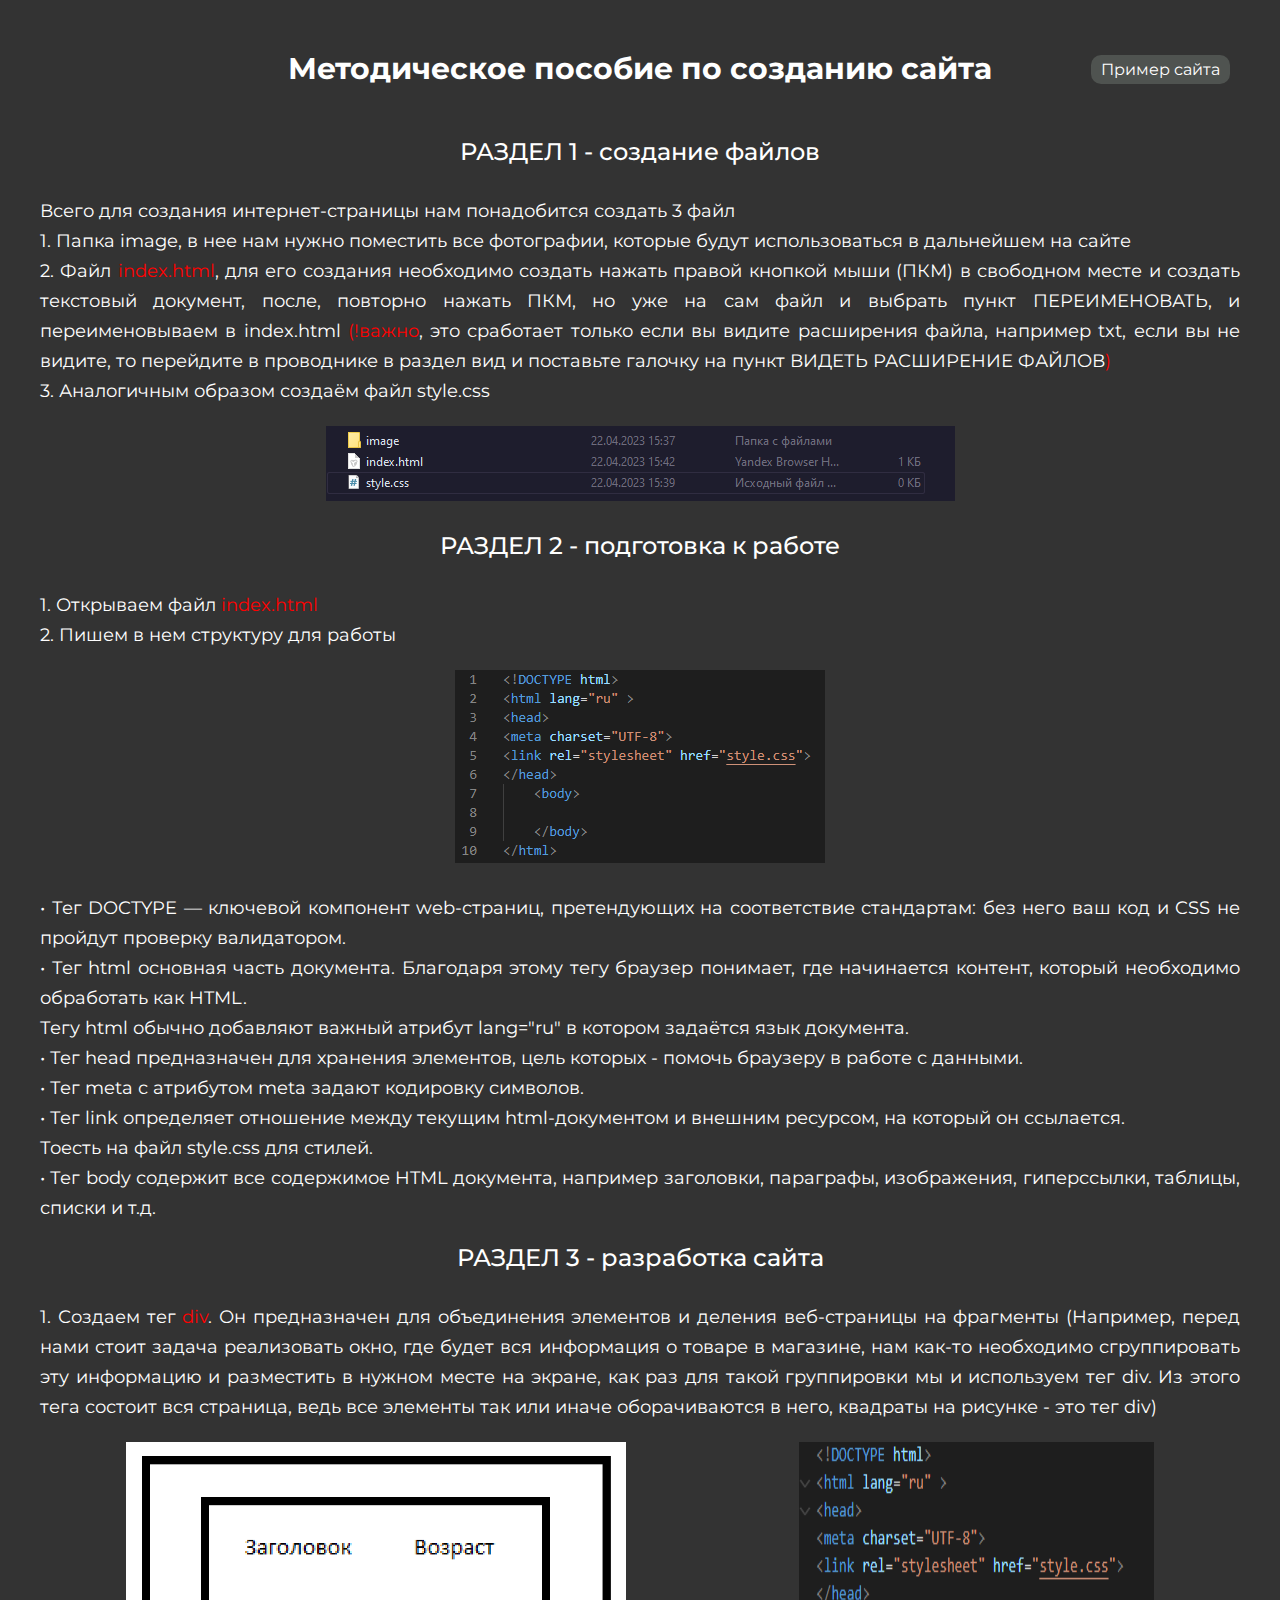
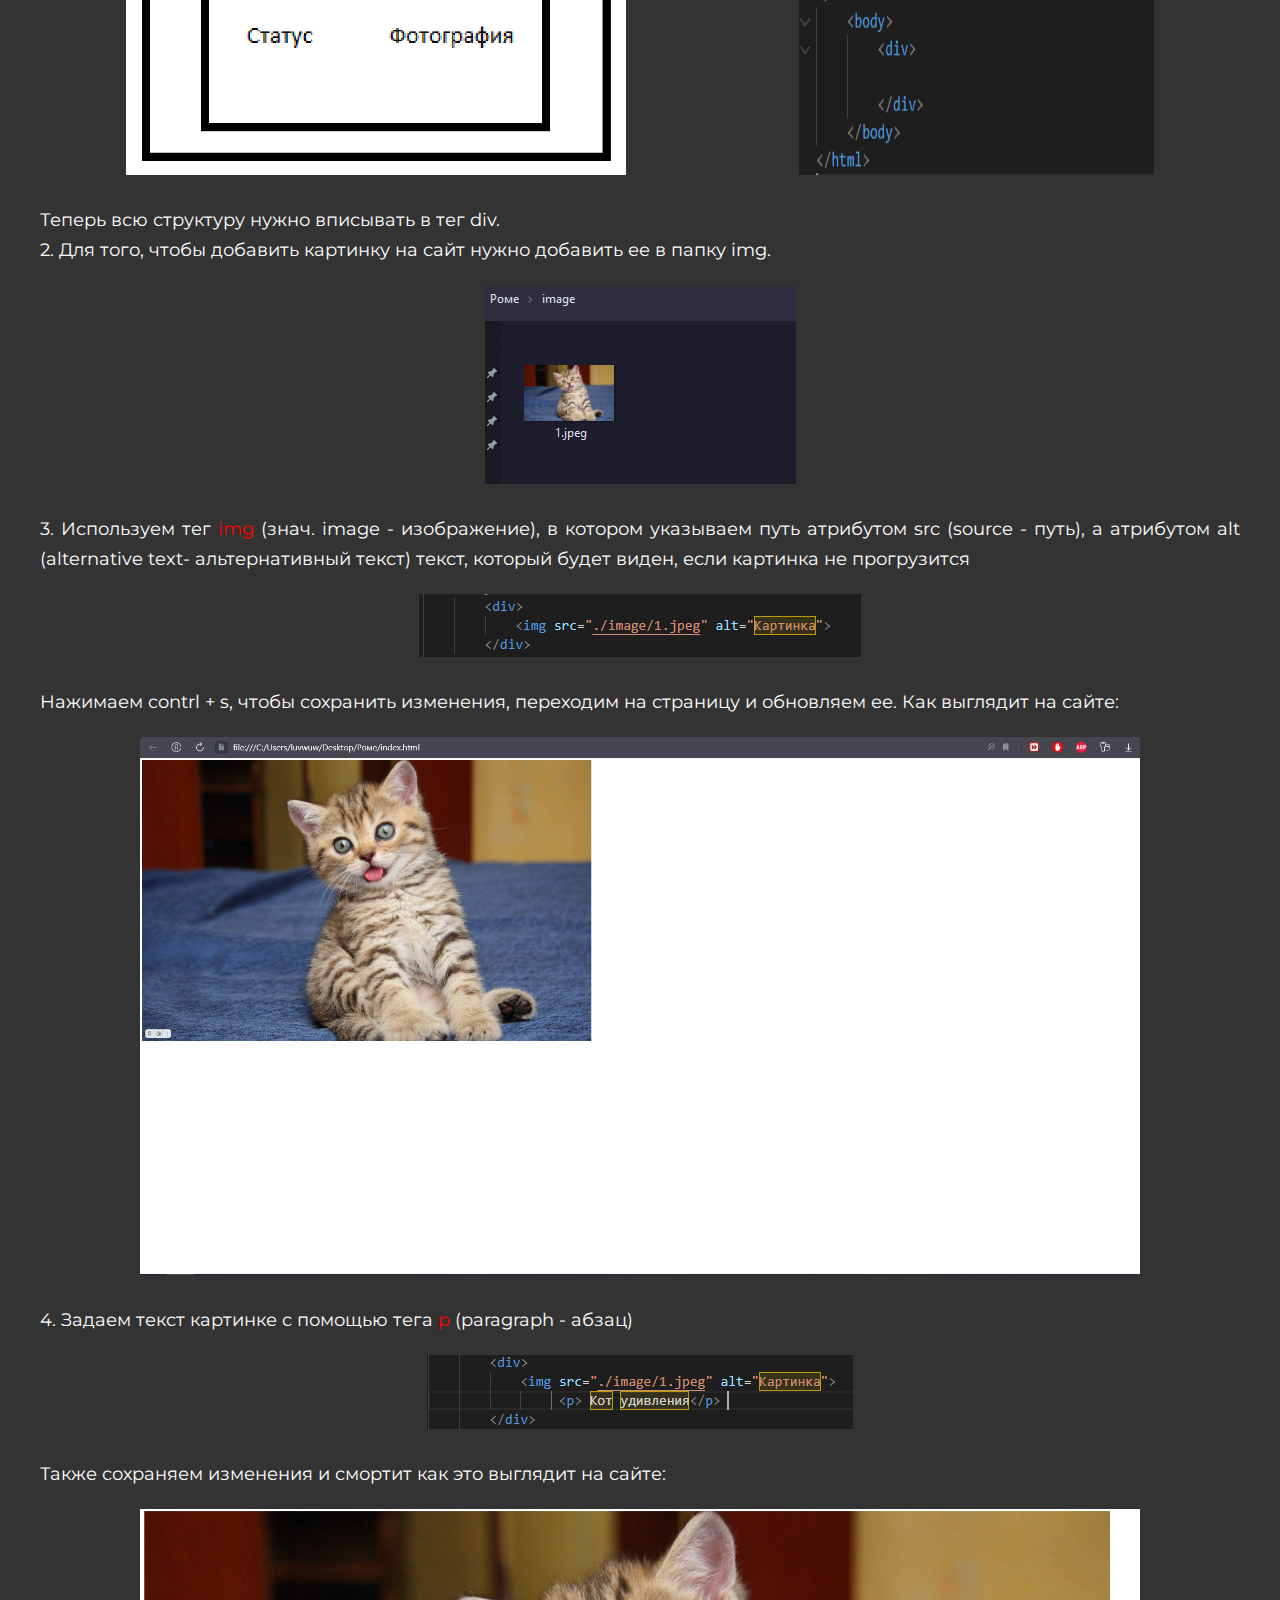
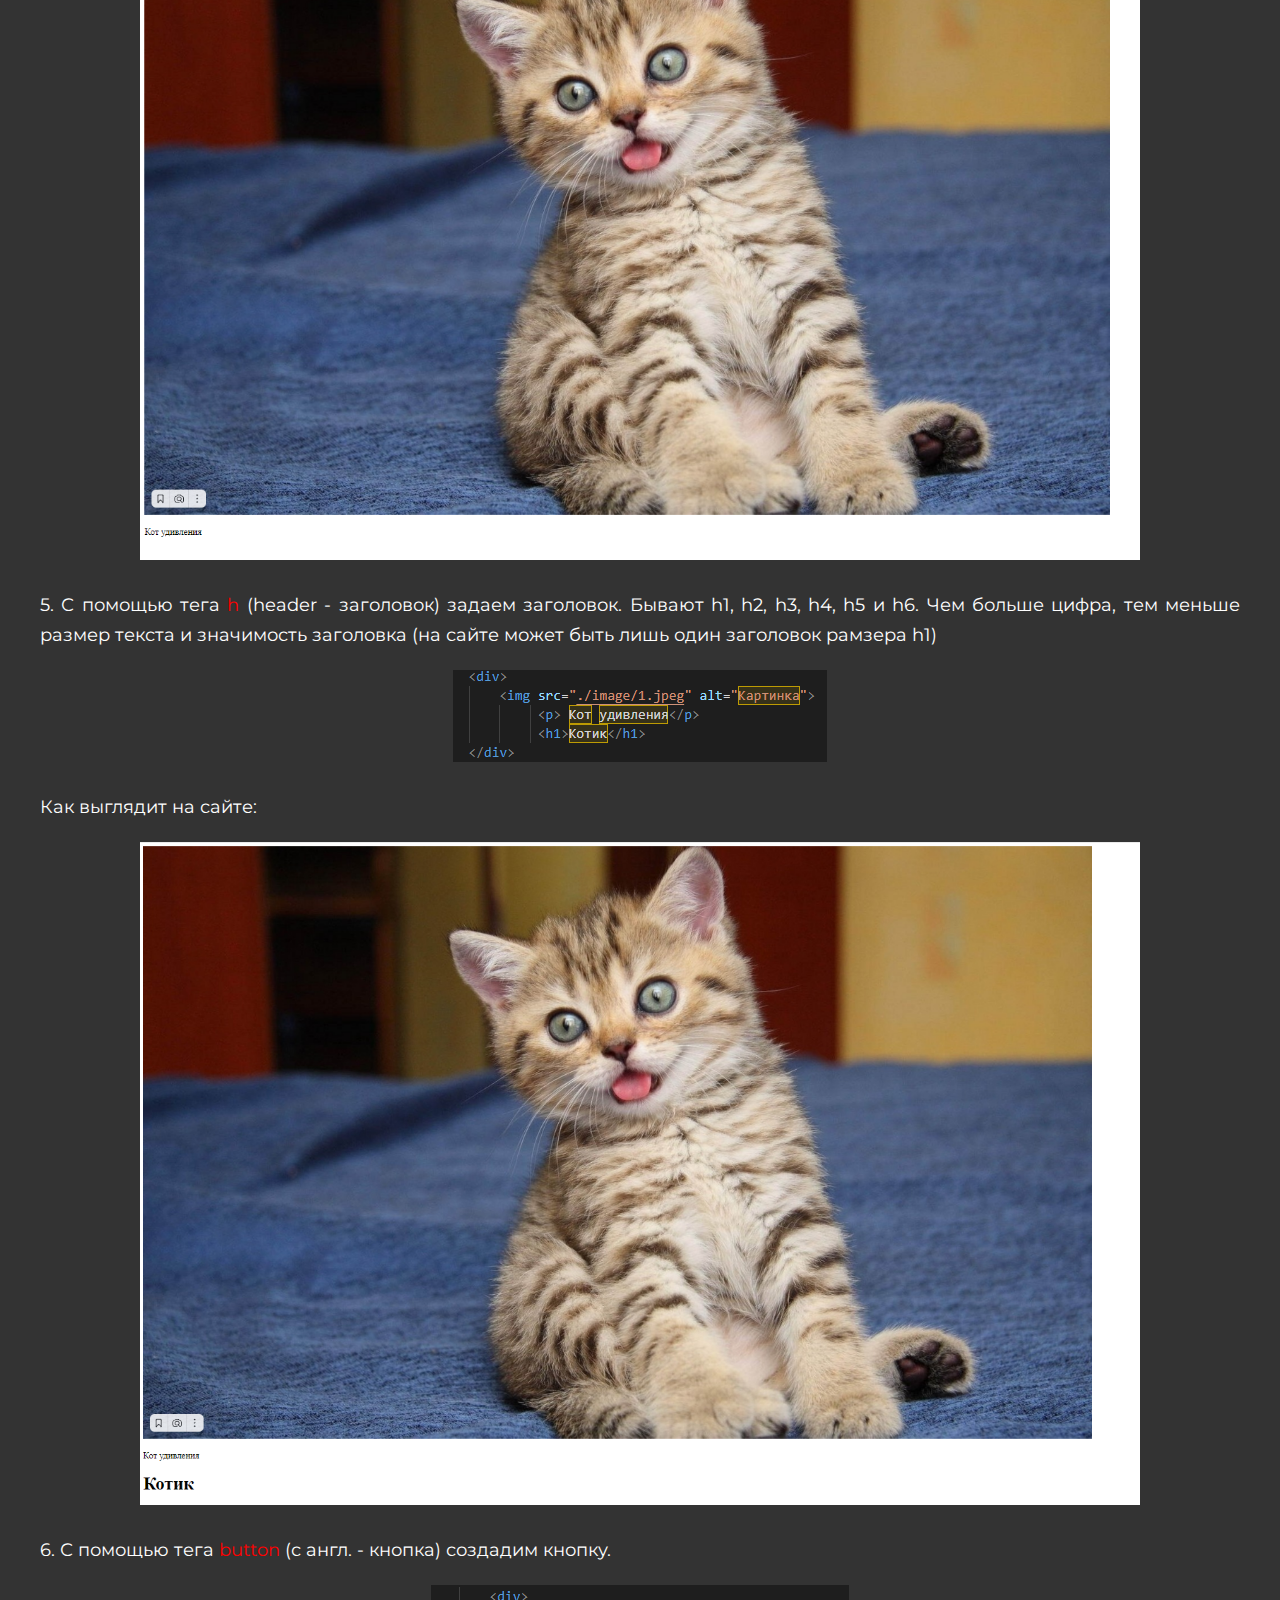
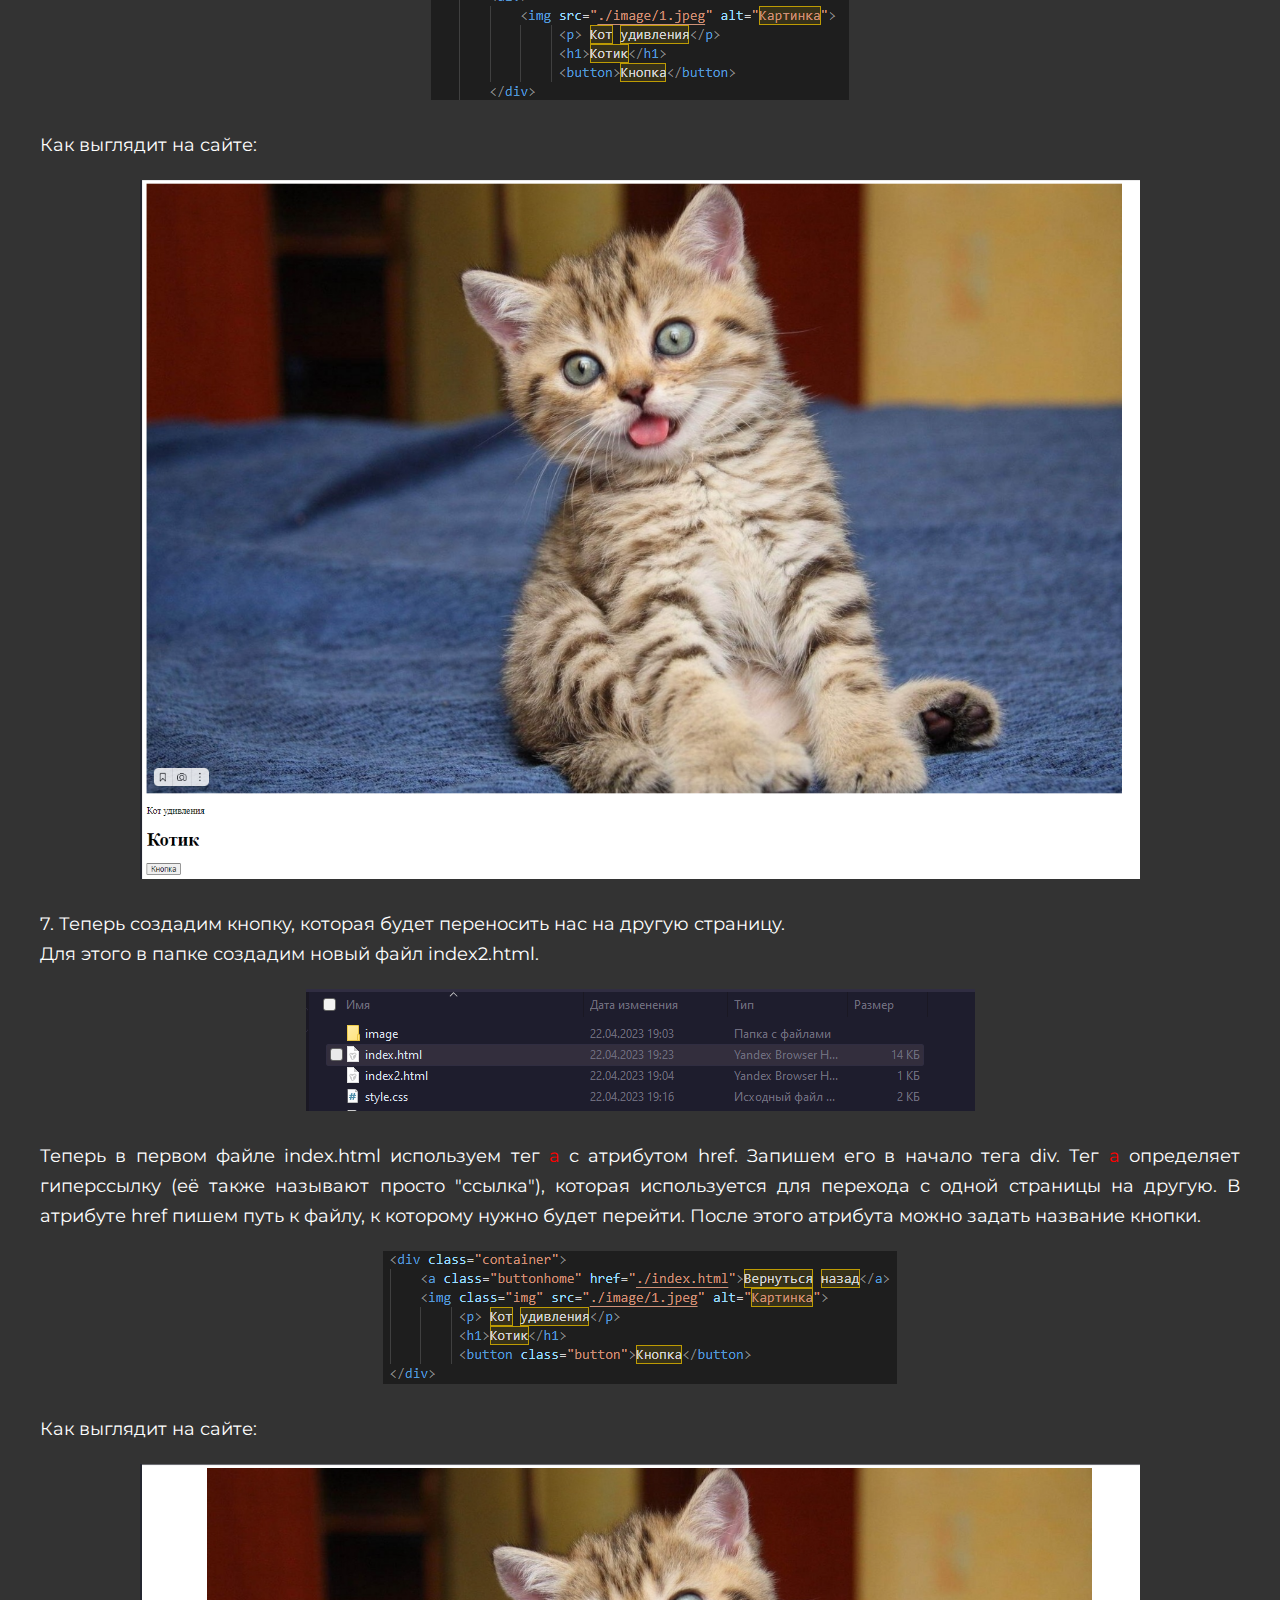
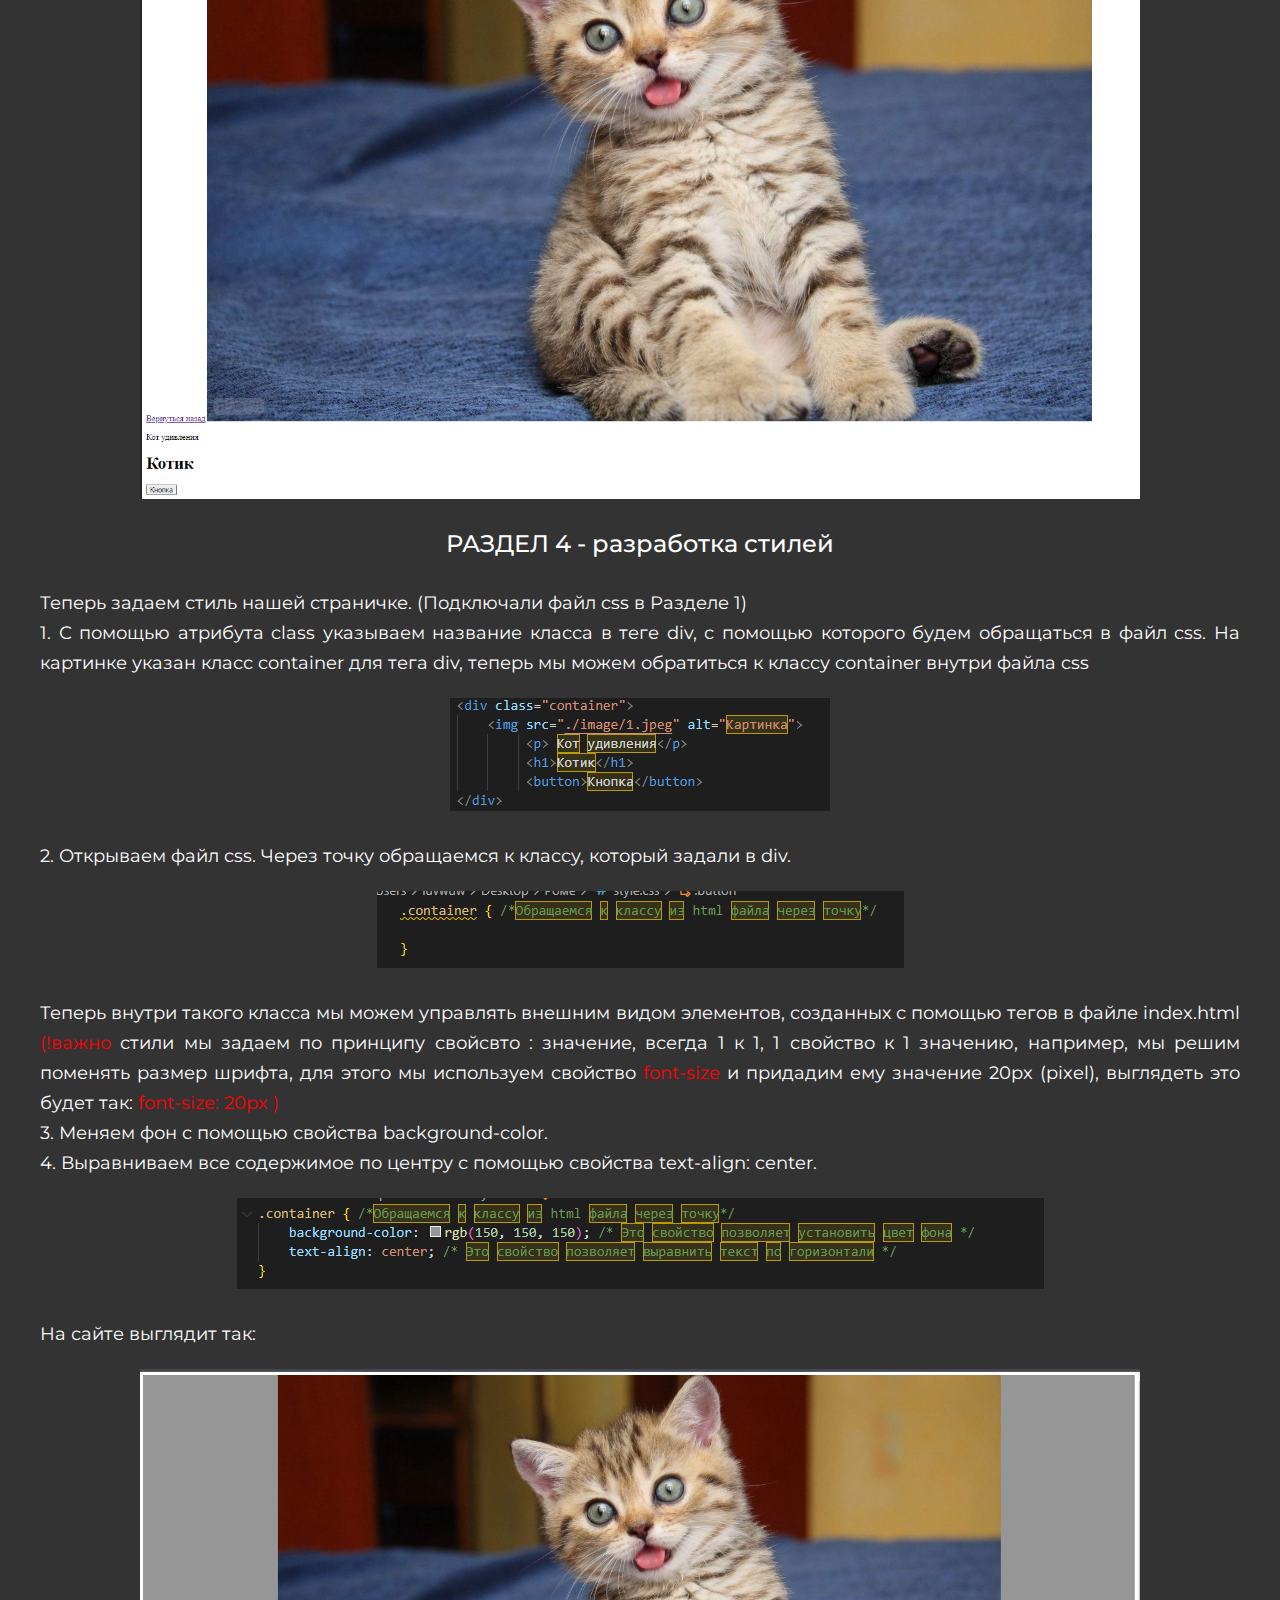
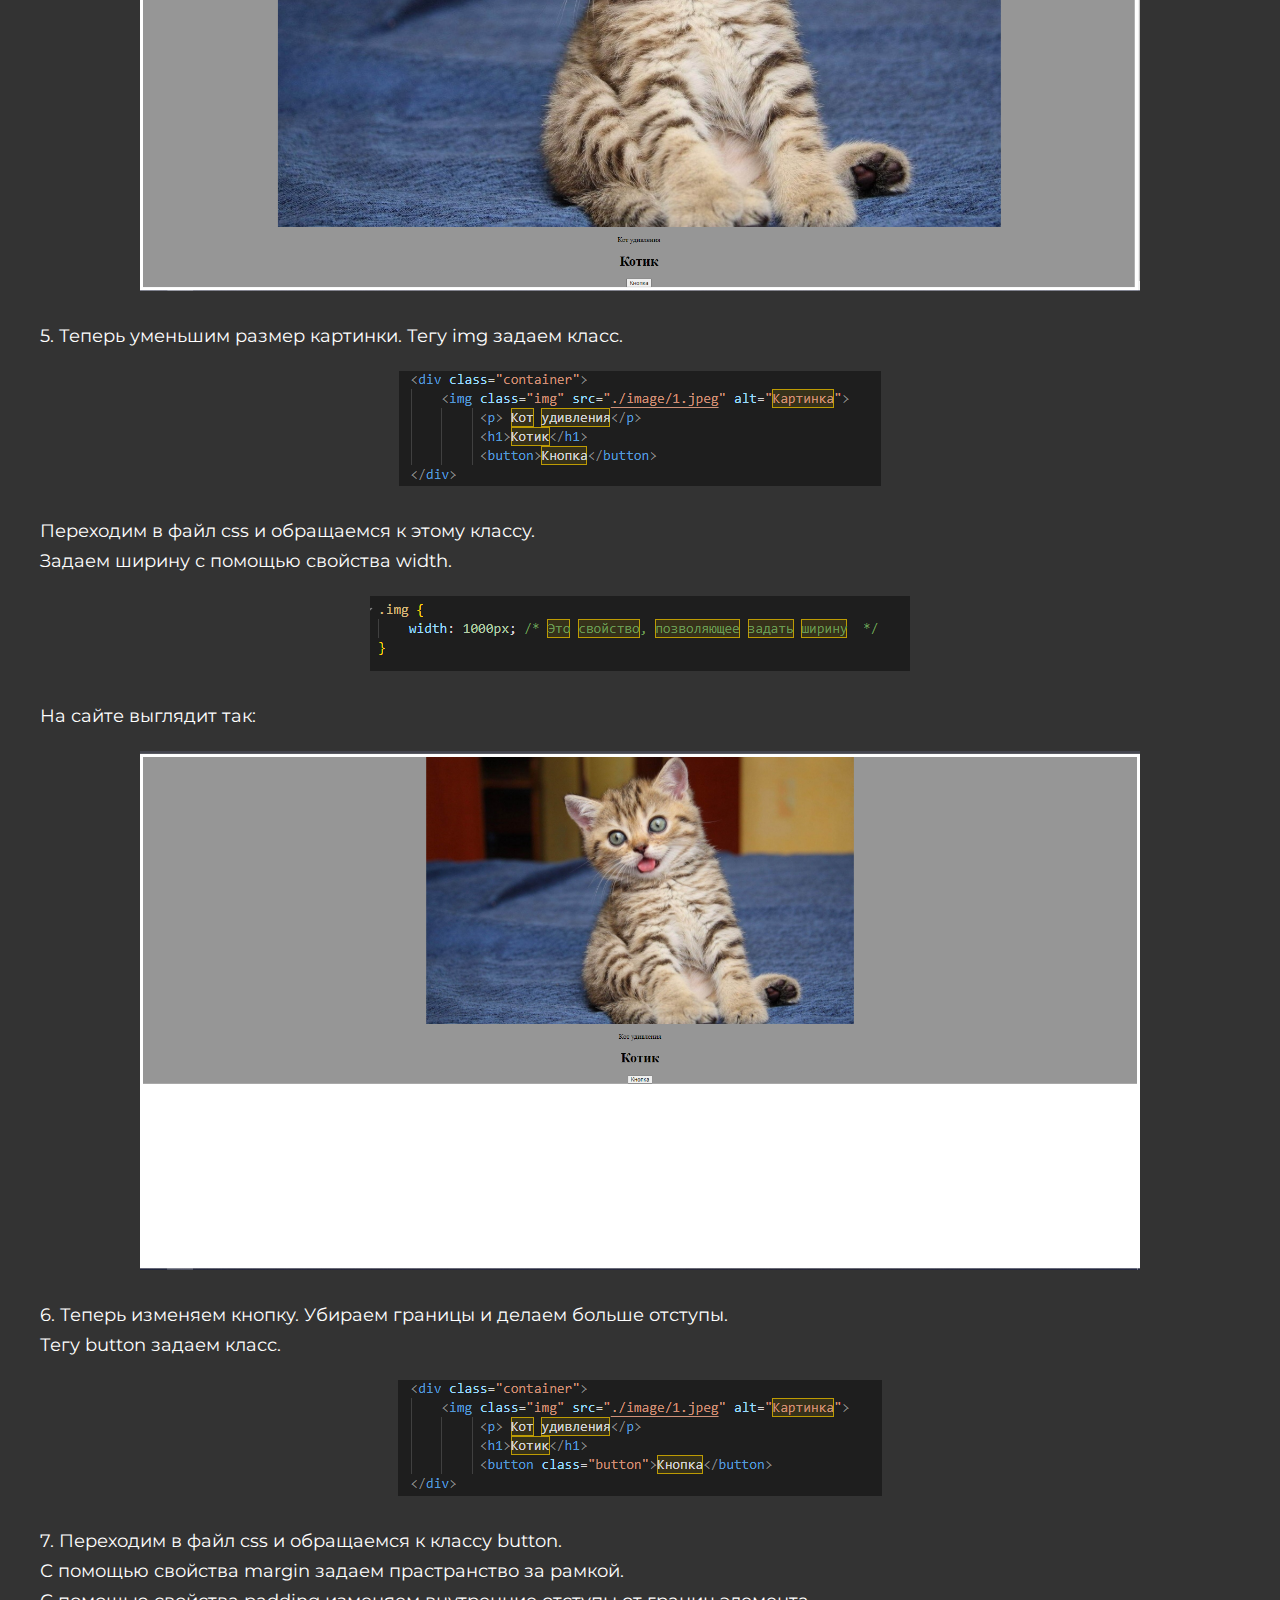
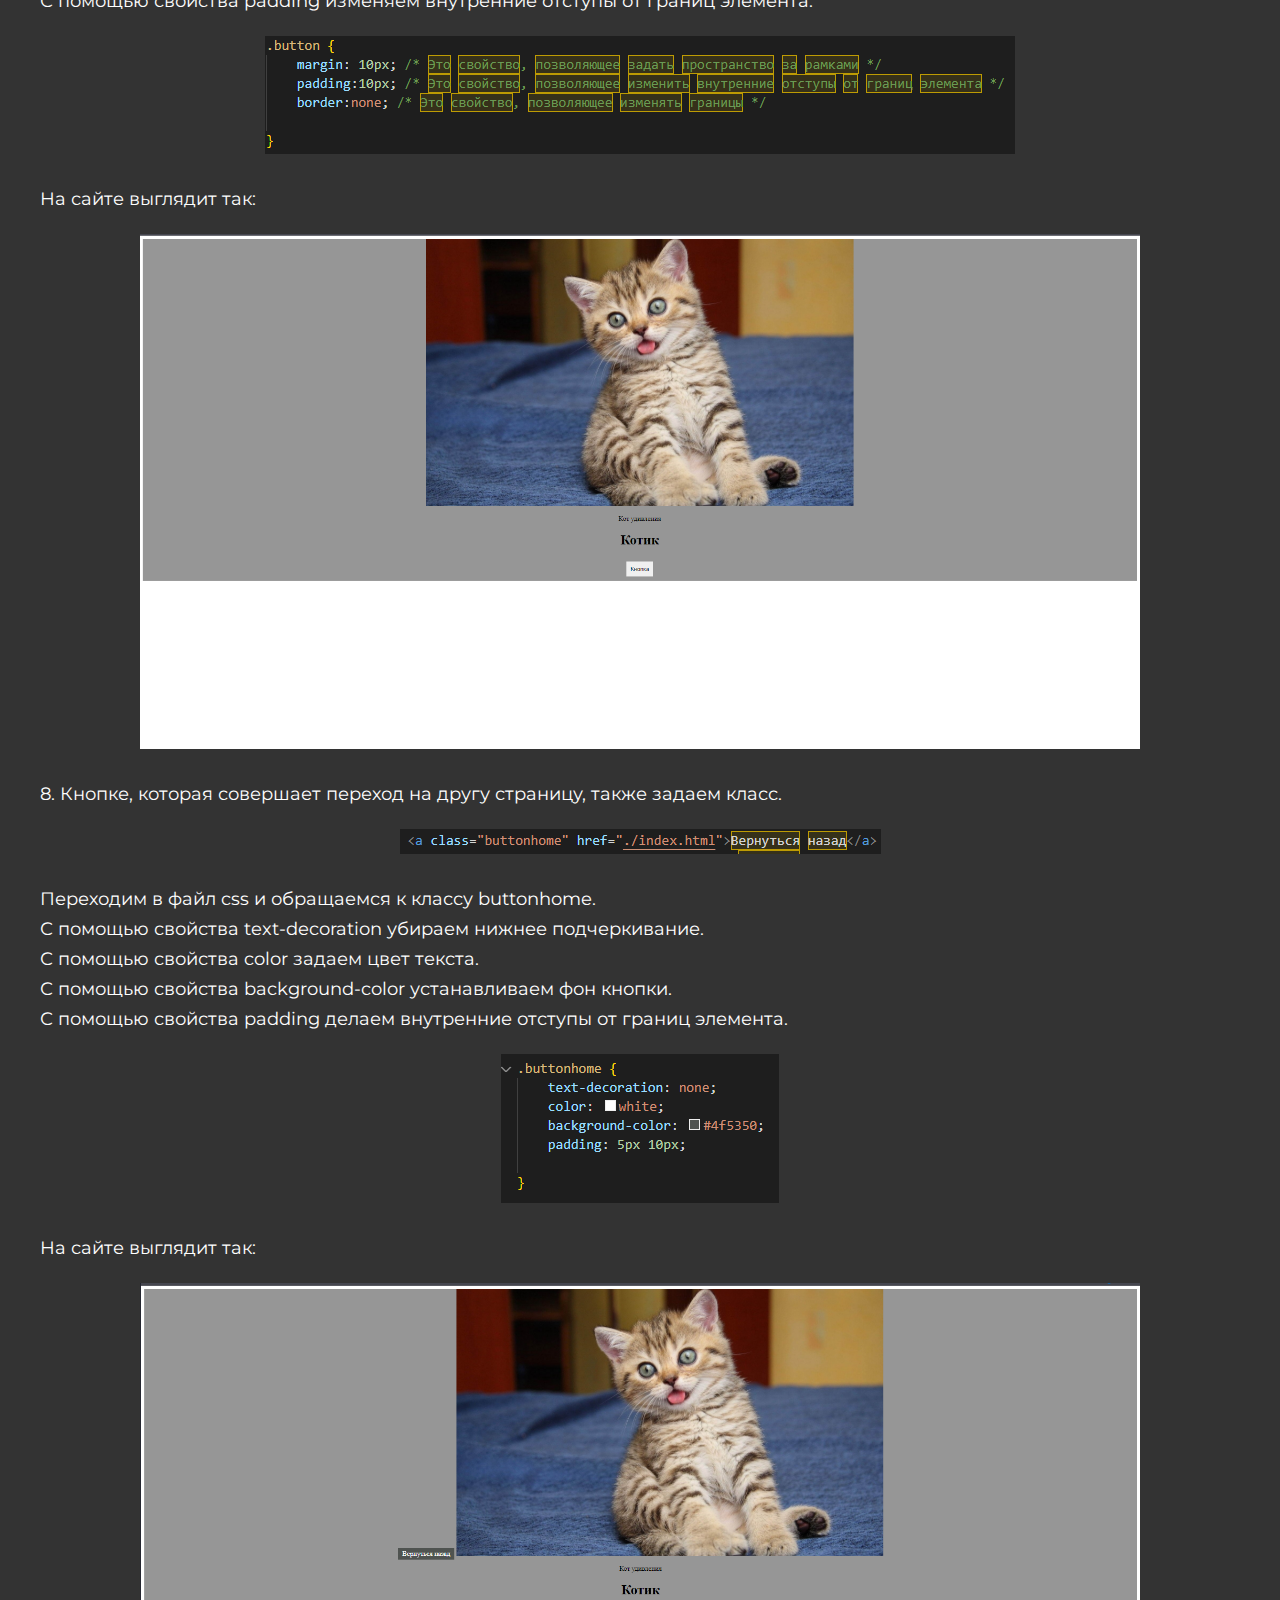
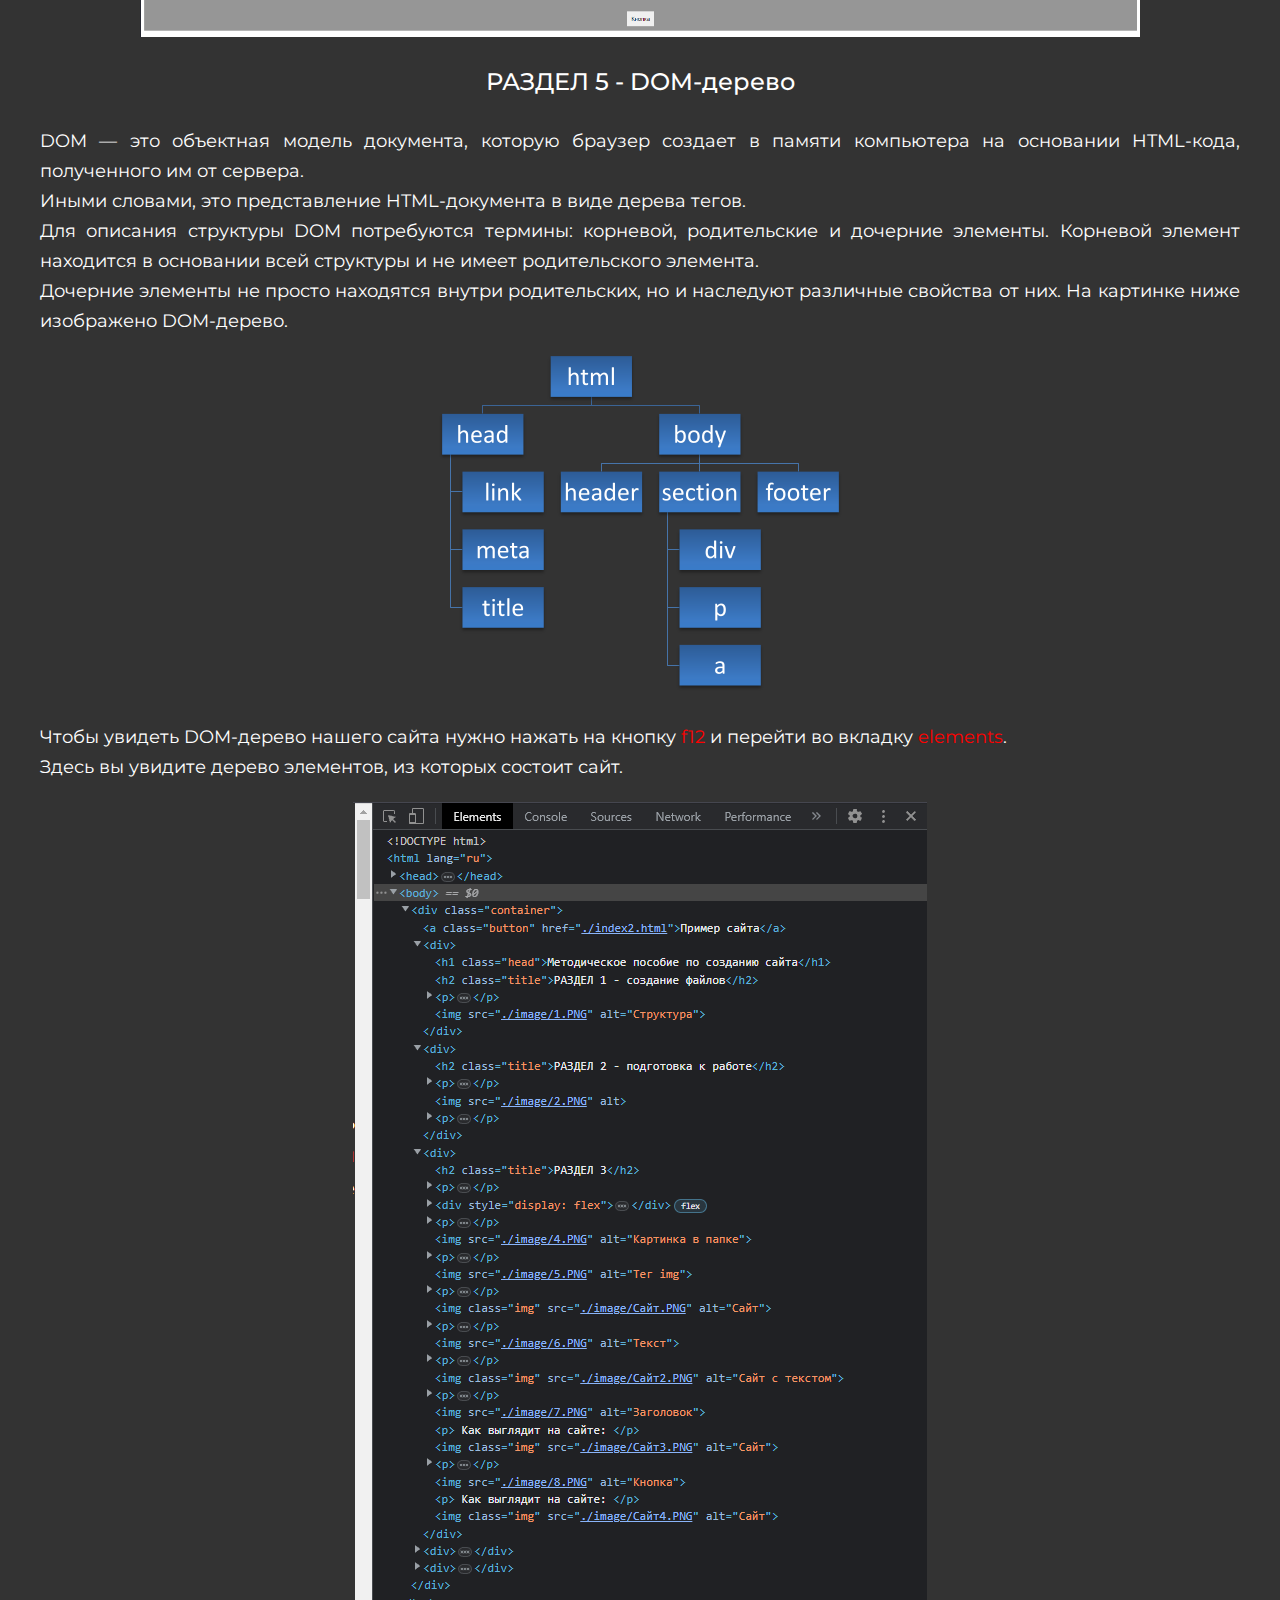
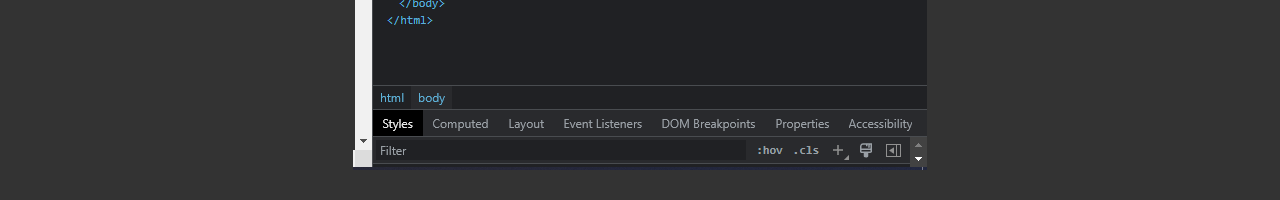
<file: index.html>
<!DOCTYPE html>
<html lang="ru" >
<head>
<meta charset="UTF-8">
<link rel="stylesheet" href="style.css">
</head> 
    <body> 
        <div class="container">
            <a class="button" href="./index2.html">Пример сайта</a>
            <div>
                <h1 class="head">Методическое пособие по созданию сайта</h1>
                <h2 class="title">РАЗДЕЛ 1 - создание файлов</h2>
                <p>Всего для создания интернет-страницы нам понадобится создать 3 файл <br>
                    1. Папка image, в нее нам нужно поместить все фотографии, которые будут использоваться в дальнейшем на сайте<br>
                    2. Файл <span>index.html</span>, для его создания необходимо создать нажать правой кнопкой мыши (ПКМ) в свободном месте и создать текстовый документ, после, повторно нажать ПКМ, но уже на сам файл и выбрать пункт ПЕРЕИМЕНОВАТЬ, и переименовываем в index.html <span>(!важно</span>, это сработает только если вы видите расширения файла, например txt, если вы не видите, то перейдите в проводнике в раздел вид и поставьте галочку на пункт ВИДЕТЬ РАСШИРЕНИЕ ФАЙЛОВ<span>)</span><br>
                    3. Аналогичным образом создаём файл style.css
                </p>
                <img src="./image/1.PNG" alt="Структура">
            </div>
                <div>
                    <h2 class="title">РАЗДЕЛ 2 - подготовка к работе</h2>
                    <p>
                        1. Открываем файл <span>index.html</span><br>
                        2. Пишем в нем структуру для работы  
                    </p>
                    <img src="./image/2.PNG" alt="">
                    <p> • Тег DOCTYPE — ключевой компонент web-страниц, претендующих на соответствие стандартам: без него ваш код и CSS не пройдут проверку валидатором. <br>
                        • Тег html основная часть документа. Благодаря этому тегу браузер понимает, где начинается контент, который необходимо обработать как HTML. <br>
                        Тегу html обычно добавляют важный атрибут lang="ru" в котором задаётся язык документа. <br>
                        • Тег head предназначен для хранения элементов, цель которых - помочь браузеру в работе с данными. <br>
                        • Тег meta с атрибутом meta задают кодировку символов. <br>
                        • Тег link определяет отношение между текущим html-документом и внешним ресурсом, на который он ссылается. <br>
                        Тоесть на файл style.css для стилей. <br>
                        • Тег body содержит все содержимое HTML документа, например заголовки, параграфы, изображения, гиперссылки, таблицы, списки и т.д.
                    </p>
              </div>
                    <div>
                        <h2 class="title">РАЗДЕЛ 3 - разработка сайта</h2>
                        <p>
                            1. Создаем тег <span>div</span>. Он предназначен для объединения элементов и деления веб-страницы на фрагменты (Например, перед нами стоит задача реализовать окно, где будет вся информация о товаре в магазине, нам как-то необходимо сгруппировать эту информацию и разместить в нужном месте на экране, как раз для такой группировки мы и используем тег div. Из этого тега состоит вся страница, ведь все элементы так или иначе оборачиваются в него, квадраты на рисунке - это тег div)
                        </p>
                        <div style="display: flex">
                            <img style="width: 500px" src="./image/div.png" alt="div">
                            <img src="./image/3.PNG" alt="Тег div">
                        </div>
                        <p>Теперь всю структуру нужно вписывать в тег div. <br>
                            2. Для того, чтобы добавить картинку на сайт нужно добавить ее в папку img.
                        </p>
                        <img src="./image/4.PNG" alt="Картинка в папке">
                        <p>
                            3. Используем тег <span>img</span> (знач. image - изображение), в котором указываем путь атрибутом src (source - путь), а атрибутом alt (alternative text- альтернативный текст) текст, который будет виден, если картинка не прогрузится
                        </p>
                        <img src="./image/5.PNG" alt="Тег img">
                        <p>
                            Нажимаем contrl + s, чтобы сохранить изменения, переходим на страницу и обновляем ее. Как выглядит на сайте:
                        </p>
                        <img class = "img" src="./image/Сайт.PNG" alt="Сайт">
                        <p>
                            4. Задаем текст картинке с помощью тега <span>p</span> (paragraph - абзац)
                        </p>
                        <img src="./image/6.PNG" alt="Текст">
                        <p>
                            Также сохраняем изменения и смортит как это выглядит на сайте:
                        </p>
                        <img class = "img" src="./image/Сайт2.PNG" alt="Сайт с текстом">
                        <p>
                            5. С помощью тега <span>h</span> (header - заголовок) задаем заголовок. Бывают  h1, h2, h3, h4, h5 и h6. Чем больше цифра, тем меньше размер текста и значимость заголовка (на сайте может быть лишь один заголовок рамзера h1)
                        </p>
                        <img src="./image/7.PNG" alt="Заголовок">
                        <p>
                            Как выглядит на сайте:
                        </p>
                        <img class = "img" src="./image/Сайт3.PNG" alt="Сайт">
                        <p>
                            6. С помощью тега <span>button</span> (с англ. - кнопка) создадим кнопку. 
                        </p>
                        <img src="./image/8.PNG" alt="Кнопка">
                        <p>
                            Как выглядит на сайте:
                        </p>
                        <img class = "img" src="./image/Сайт4.PNG" alt="Сайт">
                        <p>7. Теперь создадим кнопку, которая будет переносить нас на другую страницу. <br>
                            Для этого в папке создадим новый файл index2.html.
                        </p>
                        <img src="./image/17.PNG" alt="Второй файл">
                        <p>
                            Теперь в первом файле index.html используем тег <span>а</span> с атрибутом href. Запишем его в начало тега div. Тег <span>а</span> определяет гиперссылку (её также называют просто "ссылка"), которая используется для перехода с одной страницы на другую. В атрибуте href пишем путь к файлу, к которому нужно будет перейти. После этого атрибута можно задать название кнопки.
                        </p>  
                        <img src="./image/18.PNG" alt="Ссылка">  
                        <p>
                            Как выглядит на сайте:
                        </p>
                        <img class = "img" src="./image/Сайт8.PNG" alt="Сайт">
                    </div>

                    <div>
                        <h2 class="title">РАЗДЕЛ 4 - разработка стилей</h2>
                        <p>Теперь задаем стиль нашей страничке. (Подключали файл css в Разделе 1) <br>
                            1. С помощью атрибута class указываем название класса в теге div, с помощью которого будем обращаться в файл css. На картинке указан класс container для тега div, теперь мы можем обратиться к классу container внутри файла css
                        </p>
                        <img src="./image/9.PNG" alt="Класс">
                        <p>
                            2. Открываем файл css. Через точку обращаемся к классу, который задали в div.
                        </p>
                        <img src="./image/10.PNG" alt="Файл цсс">
                        <p> 
                            Теперь внутри такого класса мы можем управлять внешним видом элементов, созданных с помощью тегов в файле index.html <span>(!важно</span> стили мы задаем по принципу свойсвто : значение, всегда 1 к 1, 1 свойство к 1 значению, например, мы решим поменять размер шрифта, для этого мы используем свойство <span>font-size</span> и придадим ему значение 20px (pixel), выглядеть это будет так: <span>font-size: 20px</span> <span>)</span><br>
                            3. Меняем фон с помощью свойства background-color. <br>
                            4. Выравниваем все содержимое по центру с помощью свойства text-align: center. <br>
                        </p>
                        <img src="./image/11.PNG" alt="Свойства цсс">
                        <p>На сайте выглядит так:</p>
                        <img class = "img" src="./image/Сайт5.PNG" alt="Сайт">
                        <p>5. Теперь уменьшим размер картинки. Тегу img задаем класс. </p>
                        <img src="./image/12.PNG" alt="Картинка">
                        <p>Переходим в файл css и обращаемся к этому классу. <br>
                            Задаем ширину с помощью свойства width.
                        </p>
                        <img src="./image/13.PNG" alt="Класс картинки">
                        <p>На сайте выглядит так:</p>
                        <img class = "img" src="./image/Сайт6.PNG" alt="Сайт">
                        <p>6. Теперь изменяем кнопку. Убираем границы и делаем больше отступы. <br>
                            Тегу button задаем класс.
                        </p>
                        <img src="./image/14.PNG" alt="Класс кнопки">
                        <p>7. Переходим в файл css и обращаемся к классу button. <br>
                            С помощью свойства margin задаем прастранство за рамкой. <br>
                            С помощью свойства padding изменяем внутренние отступы от границ элемента.
                        </p>
                        <img src="./image/15.PNG" alt="Кнопка цсс">
                        <p>На сайте выглядит так:</p>
                        <img class = "img" src="./image/Сайт7.PNG" alt="Сайт">
                        <p>8. Кнопке, которая совершает переход на другу страницу, также задаем класс.</p>
                        <img  src="./image/19.PNG" alt="КнопкаПереход">
                        <p>
                            Переходим в файл css и обращаемся к классу buttonhome. <br>
                             С помощью свойства text-decoration убираем нижнее подчеркивание. <br>
                             С помощью свойства color задаем цвет текста. <br>
                             С помощью свойства background-color устанавливаем фон кнопки. <br>
                             С помощью свойства padding делаем  внутренние отступы от границ элемента.
                        </p>
                        <img src="./image/20.PNG" alt="Кнопка">
                        <p>
                            На сайте выглядит так:
                        </p>
                        <img class = "img" src="./image/Сайт9.PNG" alt="Сайт">
                    </div>

                    <div>
                        <h2 class="title">РАЗДЕЛ 5 - DOM-дерево</h2>
                        <p>DOM — это объектная модель документа, которую браузер создает в памяти компьютера на основании HTML-кода, полученного им от сервера. <br>
                         Иными словами, это представление HTML-документа в виде дерева тегов. <br>
                         Для описания структуры DOM потребуются термины: корневой, родительские и дочерние элементы. Корневой элемент находится в основании всей структуры и не имеет родительского элемента. <br>
                         Дочерние элементы не просто находятся внутри родительских, но и наследуют различные свойства от них. На картинке ниже изображено DOM-дерево.
                        </p>
                        <img src="./image/DOM.png" alt="ДомДерево">
                        <p>Чтобы увидеть DOM-дерево нашего сайта нужно нажать на кнопку <span>f12</span> и перейти во вкладку <span>elements</span>. <br>
                            Здесь вы увидите дерево элементов, из которых состоит сайт.
                        </p>
                        <img src="./image/16.PNG" alt="ДомДеревоСайта">
                    </div>
        </div>
    </body>
</html>
</file>
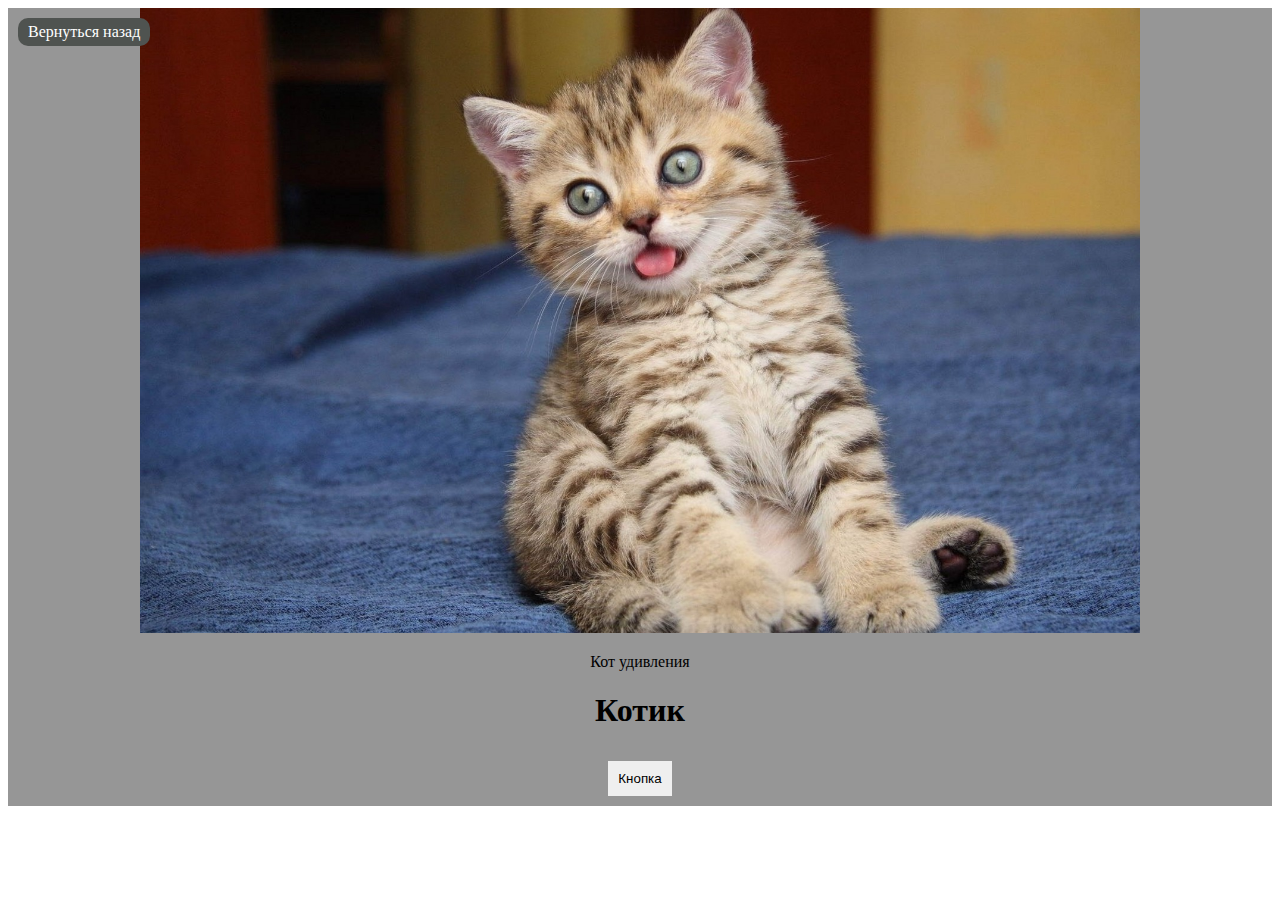
<file: index2.html>
<!DOCTYPE html>
<html lang="ru" >
<head>
<meta charset="UTF-8">
<link rel="stylesheet" href="style2.css">
</head> 
    <body> 
        <div class="container"> 
            <a class="buttonhome" href="./index.html">Вернуться назад</a>
            <img class="img" src="./image/1.jpeg" alt="Картинка">  
                 <p> Кот удивления</p> 
                 <h1>Котик</h1>  
                 <button class="button">Кнопка</button>
        </div>
    </body>
</html>
</file>
<file: style.css>
@import url('https://fonts.googleapis.com/css2?family=Montserrat:wght@500&display=swap');
@import url('https://fonts.googleapis.com/css2?family=Montserrat&display=swap');

* {
    padding: 0;
    margin: 0;
    font-family: 'Montserrat', sans-serif;
}

body {
    background-color: #333333;
}

.head {
    text-align: center;
    font-size: 30px;
    padding-top: 50px;
    margin-bottom: 50px;
}

.title {
    font-family: 'Montserrat', sans-serif;
    font-weight: 500;
    text-align: center;
    margin-bottom: 30px;
}

.container {
    color: white;
    width: 1200px;
    margin: 0 auto;
    position: relative;
}

.img {
    width: 1000px;
}

img {
    display: block;
    margin: 0 auto 30px
}

p {
    margin-bottom: 20px;
    font-weight: 400;
    font-size: 18px;
    line-height: 30px;
    text-align: justify;
}

span {
    color: red
}

.button {
    text-decoration: none;
    color: white;
    background-color: #4f5350;
    padding: 5px 10px;
    position: absolute;
    top: 55px;
    right: 10px;
    border-radius: 10px;
}

.button:hover {
    background-color: rgb(134, 134, 134);
    transition: 0.7s;
}
</file>
<file: style2.css>
.container { /*Обращаемся к классу из html файла через точку*/
    background-color: rgb(150, 150, 150); /* Это свойство позволяет установить цвет фона */
    text-align: center; /* Это свойство позволяет выравнить текст по горизонтали */
    position: relative;
}

.img {
    width: 1000px; /* Это свойство, позволяющее задать ширину  */
}


.button {
    margin: 10px; /* Это свойство, позволяющее задать пространство за рамками */
    padding:10px; /* Это свойство, позволяющее изменить внутренние отступы от границ элемента */
    border:none; /* Это свойство, позволяющее изменять границы */
    
}

.buttonhome {
    text-decoration: none;
    color: white;
    background-color: #4f5350;
    padding: 5px 10px;
    position: absolute;
    top: 10px;
    left: 10px;
    border-radius: 10px;
}

.buttonhome:hover {
    background-color: rgb(134, 134, 134);
    transition: 0.7s;
}
</file>
